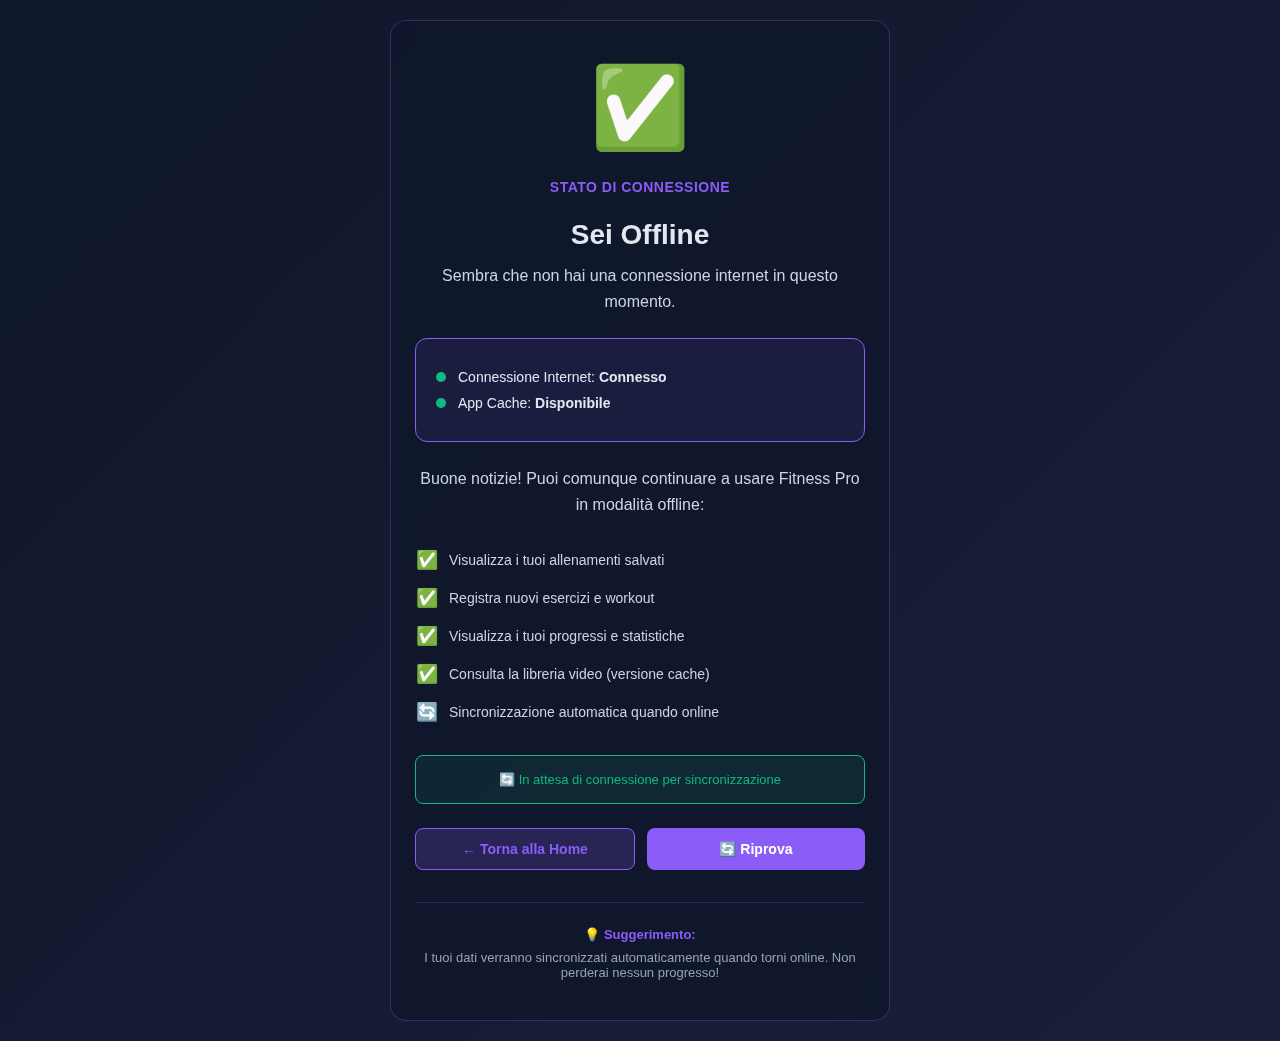
<file: offline.html>
<!DOCTYPE html>
<html lang="it">
<head>
  <meta charset="UTF-8" />
  <meta name="viewport" content="width=device-width, initial-scale=1.0" />
  <meta name="theme-color" content="#8b5cf6" />
  <meta name="description" content="Fitness Pro - Offline" />
  <title>Offline - Fitness Pro</title>
  <style>
    * {
      margin: 0;
      padding: 0;
      box-sizing: border-box;
    }

    body {
      font-family: -apple-system, BlinkMacSystemFont, "Segoe UI", Roboto, Oxygen,
        Ubuntu, Cantarell, sans-serif;
      background: linear-gradient(135deg, #0f172a 0%, #1a1f3a 100%);
      color: #e2e8f0;
      min-height: 100vh;
      display: flex;
      align-items: center;
      justify-content: center;
      padding: 20px;
    }

    .offline-container {
      text-align: center;
      max-width: 500px;
      background: rgba(15, 23, 42, 0.8);
      border: 1px solid rgba(139, 92, 246, 0.3);
      border-radius: 16px;
      padding: 40px 24px;
      backdrop-filter: blur(10px);
    }

    .offline-icon {
      font-size: 80px;
      margin-bottom: 24px;
      display: block;
      animation: pulse 2s infinite;
    }

    h1 {
      font-size: 28px;
      margin-bottom: 12px;
      color: #e2e8f0;
      font-weight: 700;
    }

    .subtitle {
      font-size: 14px;
      color: #8b5cf6;
      margin-bottom: 24px;
      text-transform: uppercase;
      letter-spacing: 0.5px;
      font-weight: 600;
    }

    p {
      font-size: 16px;
      margin-bottom: 24px;
      color: #cbd5e1;
      line-height: 1.6;
    }

    .status-section {
      background: rgba(139, 92, 246, 0.1);
      border: 1px solid #8b5cf6;
      border-radius: 12px;
      padding: 20px;
      margin-bottom: 24px;
    }

    .status-item {
      display: flex;
      align-items: center;
      gap: 12px;
      margin: 10px 0;
      font-size: 14px;
    }

    .status-dot {
      width: 10px;
      height: 10px;
      border-radius: 50%;
      background: #ef4444;
      flex-shrink: 0;
    }

    .status-dot.online {
      background: #10b981;
    }

    .features-list {
      text-align: left;
      margin: 24px 0;
      list-style: none;
    }

    .features-list li {
      padding: 8px 0;
      font-size: 14px;
      color: #cbd5e1;
      display: flex;
      align-items: center;
      gap: 10px;
    }

    .feature-icon {
      display: inline-flex;
      font-size: 18px;
      width: 24px;
      justify-content: center;
    }

    .actions {
      display: flex;
      gap: 12px;
      margin-top: 24px;
      flex-wrap: wrap;
      justify-content: center;
    }

    button {
      padding: 12px 24px;
      border: none;
      border-radius: 8px;
      font-size: 14px;
      cursor: pointer;
      transition: all 0.3s ease;
      font-weight: 600;
      flex: 1;
      min-width: 140px;
    }

    .btn-primary {
      background: #8b5cf6;
      color: white;
    }

    .btn-primary:hover {
      background: #7c3aed;
      transform: translateY(-2px);
      box-shadow: 0 8px 16px rgba(139, 92, 246, 0.3);
    }

    .btn-secondary {
      background: rgba(139, 92, 246, 0.2);
      color: #8b5cf6;
      border: 1px solid #8b5cf6;
    }

    .btn-secondary:hover {
      background: rgba(139, 92, 246, 0.3);
      transform: translateY(-2px);
    }

    .sync-indicator {
      margin-top: 24px;
      padding: 16px;
      background: rgba(16, 185, 129, 0.1);
      border: 1px solid #10b981;
      border-radius: 8px;
      font-size: 13px;
      color: #10b981;
    }

    .tips {
      margin-top: 32px;
      padding-top: 24px;
      border-top: 1px solid rgba(139, 92, 246, 0.2);
      font-size: 13px;
      color: #94a3b8;
    }

    .tips strong {
      color: #8b5cf6;
      display: block;
      margin-bottom: 8px;
    }

    @keyframes pulse {
      0%,
      100% {
        opacity: 1;
      }
      50% {
        opacity: 0.7;
      }
    }

    @media (max-width: 480px) {
      .offline-container {
        padding: 32px 16px;
      }

      h1 {
        font-size: 24px;
      }

      button {
        min-width: 100%;
      }

      .actions {
        flex-direction: column;
      }
    }
  </style>
</head>
<body>
  <div class="offline-container">
    <span class="offline-icon" id="status-icon">📡</span>
    <div class="subtitle">Stato di Connessione</div>
    <h1>Sei Offline</h1>
    <p>Sembra che non hai una connessione internet in questo momento.</p>

    <div class="status-section">
      <div class="status-item">
        <span class="status-dot" id="connection-status"></span>
        <span>Connessione Internet: <strong id="connection-text">Disconnesso</strong></span>
      </div>
      <div class="status-item">
        <span class="status-dot online"></span>
        <span>App Cache: <strong>Disponibile</strong></span>
      </div>
    </div>

    <p>Buone notizie! Puoi comunque continuare a usare Fitness Pro in modalità offline:</p>

    <ul class="features-list">
      <li>
        <span class="feature-icon">✅</span>
        <span>Visualizza i tuoi allenamenti salvati</span>
      </li>
      <li>
        <span class="feature-icon">✅</span>
        <span>Registra nuovi esercizi e workout</span>
      </li>
      <li>
        <span class="feature-icon">✅</span>
        <span>Visualizza i tuoi progressi e statistiche</span>
      </li>
      <li>
        <span class="feature-icon">✅</span>
        <span>Consulta la libreria video (versione cache)</span>
      </li>
      <li>
        <span class="feature-icon">🔄</span>
        <span>Sincronizzazione automatica quando online</span>
      </li>
    </ul>

    <div class="sync-indicator" id="sync-status">
      🔄 In attesa di connessione per sincronizzazione
    </div>

    <div class="actions">
      <button class="btn-secondary" onclick="location.href = '/'">
        ← Torna alla Home
      </button>
      <button class="btn-primary" id="retry-btn" onclick="checkConnection()" style="display: none;">
        🔄 Riprova
      </button>
    </div>

    <div class="tips">
      <strong>💡 Suggerimento:</strong>
      I tuoi dati verranno sincronizzati automaticamente quando torni online. Non perderai
      nessun progresso!
    </div>
  </div>

  <script>
    function updateStatus() {
      const isOnline = navigator.onLine;
      const icon = document.getElementById("status-icon");
      const dot = document.getElementById("connection-status");
      const text = document.getElementById("connection-text");
      const retryBtn = document.getElementById("retry-btn");

      if (isOnline) {
        icon.textContent = "✅";
        dot.classList.add("online");
        text.textContent = "Connesso";
        retryBtn.style.display = "block";

        // Redirect to app after 2 seconds
        setTimeout(() => {
          window.location.href = "/";
        }, 2000);
      } else {
        icon.textContent = "📡";
        dot.classList.remove("online");
        text.textContent = "Disconnesso";
        retryBtn.style.display = "none";
      }
    }

    function checkConnection() {
      fetch("/ping", { method: "HEAD", cache: "no-store" })
        .then(() => {
          window.location.href = "/";
        })
        .catch(() => {
          // Still offline
        });
    }

    // Check status on load
    updateStatus();

    // Listen for online/offline events
    window.addEventListener("online", updateStatus);
    window.addEventListener("offline", updateStatus);

    // Check periodically
    setInterval(updateStatus, 5000);
  </script>
</body>
</html>
</file>
